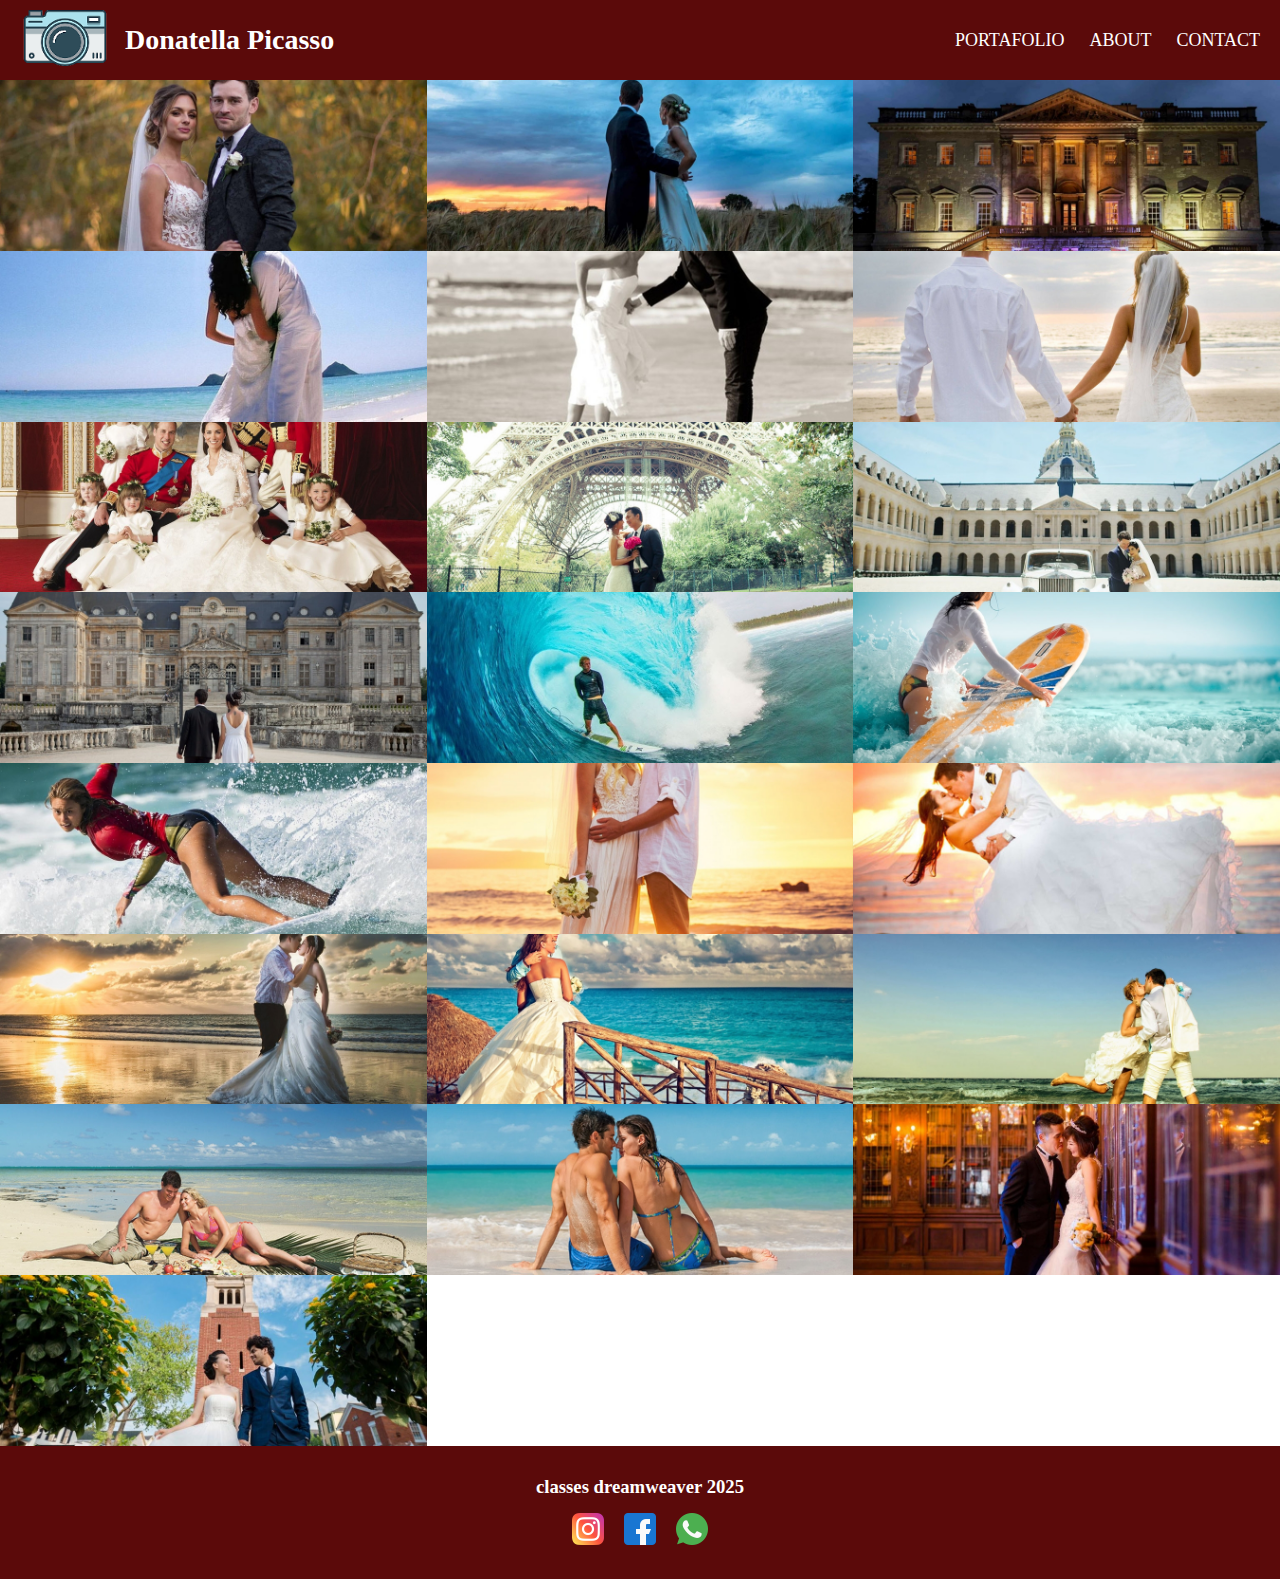
<file: index.html>
<!--Se ha corregido la sangria y atributos de las imagenes-->
<!DOCTYPE html>
<html>
    <head>
        <meta charset="UTF-8">
        <title>Photography | Donatella Picasso - Main</title>
        <meta name="viewport" content="width=device-width, initial-scale=1.0">
        <link href="Imagenes/favicon.png" rel="icon" type="image/x-icon"/>
        <link href="styles/css.css" rel="stylesheet" type="text/css">
    </head>
    <body>
        <div class="container">
            <header class="header">
                <div class="logo">
                    <img src="Imagenes/camara.png" alt="Icon" width="142" height="99">
                </div>
                <h2>Donatella Picasso</h2>
                <div class="menu-icon">☰</div>
                <nav class="menubar">
                    <a href="#portafolio">PORTAFOLIO</a>
                    <a href="about.html">ABOUT</a>
                    <a href="#contact">CONTACT</a>
                </nav>
            </header>
            <main>
                <section class="photos" id="portafolio">
                    <!--Recomendable seccionar para ir mostrando por lineas en grupos de 3 imagenes por linea-->
                    <article><img src="Imagenes/1.jpeg" alt="Img1"></article>
                    <article><img src="Imagenes\2.jpeg" alt="Img2"></article>
                    <article><img src="Imagenes\3.jpeg" alt="Img3"></article>
                    <article><img src="Imagenes\4.jpeg" alt="Img4"></article>
                    <article><img src="Imagenes\5.jpeg" alt="Img5"></article>
                    <article><img src="Imagenes\6.jpeg" alt="Img6"></article>
                    <article><img src="Imagenes\7.jpeg" alt="Img7"></article>
                    <article><img src="Imagenes\8.jpeg" alt="Img8"></article>
                    <article><img src="Imagenes\9.jpeg" alt="Img9"></article>
                    <article><img src="Imagenes\10.jpeg" alt="Img10"></article>
                    <article><img src="Imagenes\11.jpeg" alt="Img11"></article>
                    <article><img src="Imagenes\12.jpeg" alt="Img12"></article>
                    <article><img src="Imagenes\13.jpeg" alt="Img13"></article>
                    <article><img src="Imagenes\14.jpeg" alt="Img14"></article>
                    <article><img src="Imagenes\15.jpeg" alt="Img15"></article>
                    <article><img src="Imagenes\16.jpeg" alt="Img16"></article>
                    <article><img src="Imagenes\17.jpeg" alt="Img17"></article>
                    <article><img src="Imagenes\18.jpeg" alt="Img18"></article>
                    <article><img src="Imagenes\19.jpeg" alt="Img19"></article>
                    <article><img src="Imagenes\20.jpeg" alt="Img20"></article>
                    <article><img src="Imagenes\21.jpeg" alt="Img21"></article>
                    <article><img src="Imagenes\22.jpeg" alt="Img22"></article>
                </section>
            </main>
            <footer class="pie_de_pagina" id="contact">
                <h3>classes dreamweaver 2025</h3>
                <div class="redes">
                    <a href="https://instagram.com" target="_blank">
                        <img src="Imagenes/instagram.png" alt="Instagram">
                    </a>
                    <a href="https://facebook.com" target="_blank">
                        <img src="Imagenes/facebook.png" alt="Facebook">
                    </a>
                    <a href="https://whatsapp.com" target="_blank">
                        <img src="Imagenes/whatsapp.png" alt="Twitter">
                    </a>
                </div>
            </footer>
        </div>
    </body>
</html>
</file>
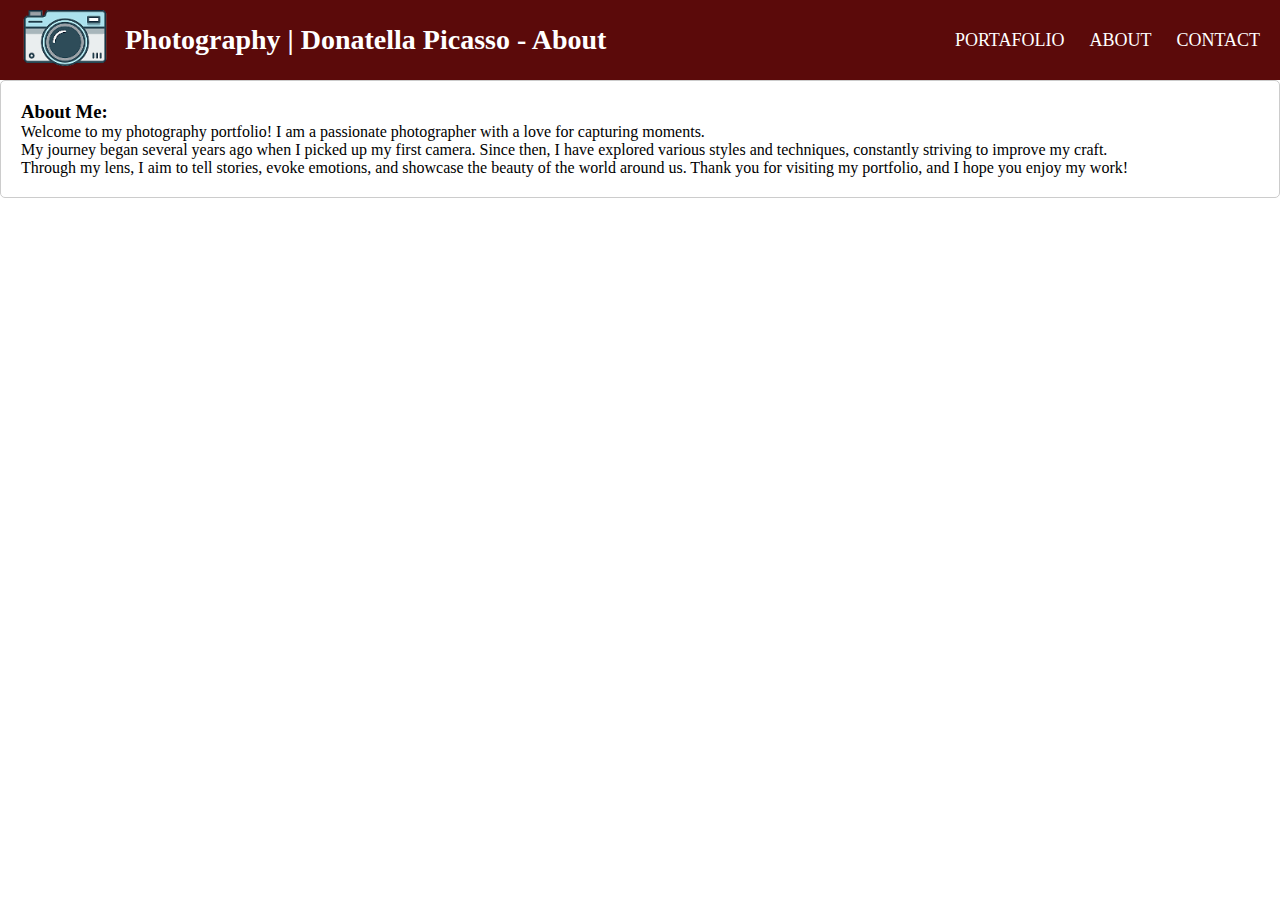
<file: about.html>
<!--Creacion de abut.html y pequeño contenido agregado como complemento-->
<!DOCTYPE html>
<html lang="en">
    <head>
        <meta charset="UTF-8">
        <meta name="viewport" content="width=device-width, initial-scale=1.0">
        <title>Document</title>
        <link href="Imagenes/favicon.png" rel="icon" type="image/x-icon"/>
        <link href="styles/css.css" rel="stylesheet" type="text/css">
    </head>
    <body>
        <header class="header">
            <div class="logo">
                <img src="Imagenes/camara.png" alt="Icon" width="142" height="99">
            </div>
            <h2>Photography | Donatella Picasso - About</h2>
            <div class="menu-icon">☰</div>
                <nav class="menubar">
                    <a href="index.html">PORTAFOLIO</a>
                    <a href="about.html">ABOUT</a>
                    <a href="index.html">CONTACT</a>
                </nav>
        </header>
        <div class="about">
            <h3>About Me:</h3>
            <p>Welcome to my photography portfolio! I am a passionate photographer with a love for capturing moments.</p>
            <p>My journey began several years ago when I picked up my first camera. Since then, I have explored various styles and techniques, constantly striving to improve my craft.</p>
            <p>Through my lens, I aim to tell stories, evoke emotions, and showcase the beauty of the world around us. Thank you for visiting my portfolio, and I hope you enjoy my work!</p>
        </div>
    </body>
</html>
</file>
<file: styles/css.css>
@charset "utf-8";
*{margin: 0;
padding: 0;
box-sizing: border-box;}
.container {
    width: 100%;
} 

.body {
    font-family: Arial, Helvetica, sans-serif;
    background-color: #d8d8d8;
}

.about {
    padding: 20px;
    background-color: white;
    border: 1px solid #ccc;
    border-radius: 5px;
}

.header {
    width: 100%;
    background-color: #5b0a0a;
    padding: 10px 20px;
    display: flex;
    align-items: center;
    position: sticky;
    top: 0;
    z-index: 1000;
}

.logo img {
    width: 90px;
    height: auto;
    margin-right: 15px;
}


.menubar {
    margin-left: auto; 
    display: flex;
    gap: 25px;
}

.menubar a {
    color: white;
    text-decoration: none;
    font-size: 18px;
}


.header h2 {
    color: white;
    font-size: 28px;
    font-weight: 600;
}

.photos {
    display: grid;
    grid-template-columns: repeat(3, 1fr);
    gap: 0;
}

.photos img {
    width: 100%;
    height: 100%;
    object-fit: cover;
    display: block;
}


@media (max-width: 768px) {
    .photos {
        grid-template-columns: repeat(2, 1fr);
    }
}

.pie_de_pagina {
    background-color: #5b0a0a;
    color: white;
    text-align: center;
    padding: 30px 10px;
}

.redes {
    margin-top: 15px;
    display: flex;
    justify-content: center;
    gap: 20px;
}

.redes img {
    width: 32px;
    height: 32px;
}

.menu-icon {
    display: none;
    font-size: 30px;
    color: white;
    margin-left: auto;
}


@media (max-width: 768px) {

    .menubar {
        display: none;
    }

    .menu-icon {
        display: block;
    }
}
</file>
